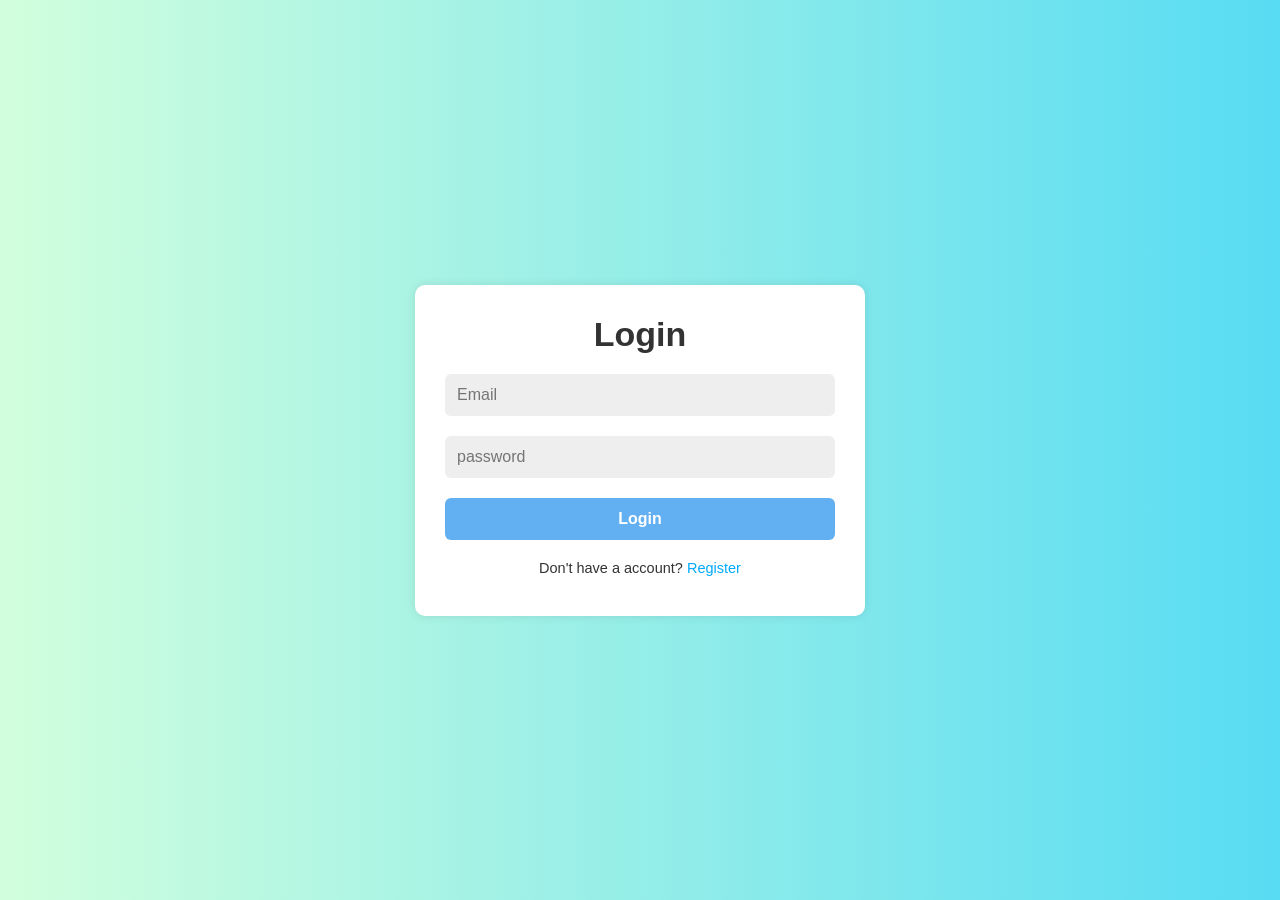
<file: fullstack login and reg page/index.html>
<!DOCTYPE html>
<html lang="en">
<head>
    <meta charset="UTF-8">
    <meta name="viewport" content="width=device-width, initial-scale=1.0">
    <title>Login & Registation</title>
    <link rel="stylesheet" href="style.css">
</head>

<body>
    <div class="container">
        <div class="form-box active" id="login-form">
           <form action="">
            <h2>Login</h2>
            <input type="email" name="email" placeholder="Email" required>
            <input type="password" name="password" placeholder="password"required>
            <button type="submit" name="login">Login</button>
            <p>Don't have a account? <a onclick="showForm('Register-form')">Register</a></p>
           </form> 
        </div>
        <div class="form-box" id="Register-form">
           <form action="">
            <h2>Register</h2>
            <input type="text" name="name" placeholder="Name" required>
            <input type="email" name="email" placeholder="Email" required>
            <input type="password" name="password" placeholder="password"required>
            <select name="role" required>
                <option value="">--Select Role--</option>
                <option value="user">USER</option>
                <option value="admin">ADMIN</option>
            </select>
            <button type="submit" name="register">Register</button>
            <p>Already have a account? <a onclick="showForm('login-form')">Login</a></p>
           </form> 
        </div>
    </div>
        <script src="script.js"></script>
</body>

</html>
</file>
<file: fullstack login and reg page/style.css>
@import url("https://fonts.googleapis.com/css2?family=Anton&display=swap");

*{
    margin:0;
    padding:0;
    box-sizing: border-box;
    font-family: "Anton&display",sans-serif;
}

body{
    display: flex;
    justify-content: center;
    align-items: center;
    min-height: 100vh;
    background:linear-gradient(to right,rgba(84, 255, 127, 0.268),rgba(84, 219, 243, 0.981)) ;
    color: #333;
}
.container{
    margin: 0 15px;
}
.form-box{
    width: 100%;
    max-width: 450px;
    padding: 30px;
    background:white;
    border-radius: 10px;
    box-shadow: 0 0 10px rgba(0,0,0,0.1);
    display: none;

}
.form-box.active{
    display: block;
}

h2{
    font-size: 34px;
    text-align: center;
    margin-bottom: 20px;
    font-weight: 900;
}

input,select{
    width: 100%;
    padding: 12px;
    background: #eee;
    border-radius: 6px;
    border: none;
    outline: none;
    font-size: 16px;
    color: #333;
    margin-bottom: 20px;
}
button{
     width: 100%;
    padding: 12px;
    background: #1c8bebb0;
    border-radius: 6px;
    border: none;
    cursor: pointer;
    font-size: 16px;
    color: #ffffff;
    margin-bottom: 20px;
    font-weight: 700;
    transition: 0.5s;
}
button:hover{ 
    background: rgb(0, 170, 255);
}

p{
    font-size: 14.5px;
    text-align: center;
    margin-bottom: 10px;
}
p a{
    color:  rgb(0, 170, 255);
    text-decoration: none;
}
p a:hover{
    text-decoration: underline;
    color: brown;
}
</file>
